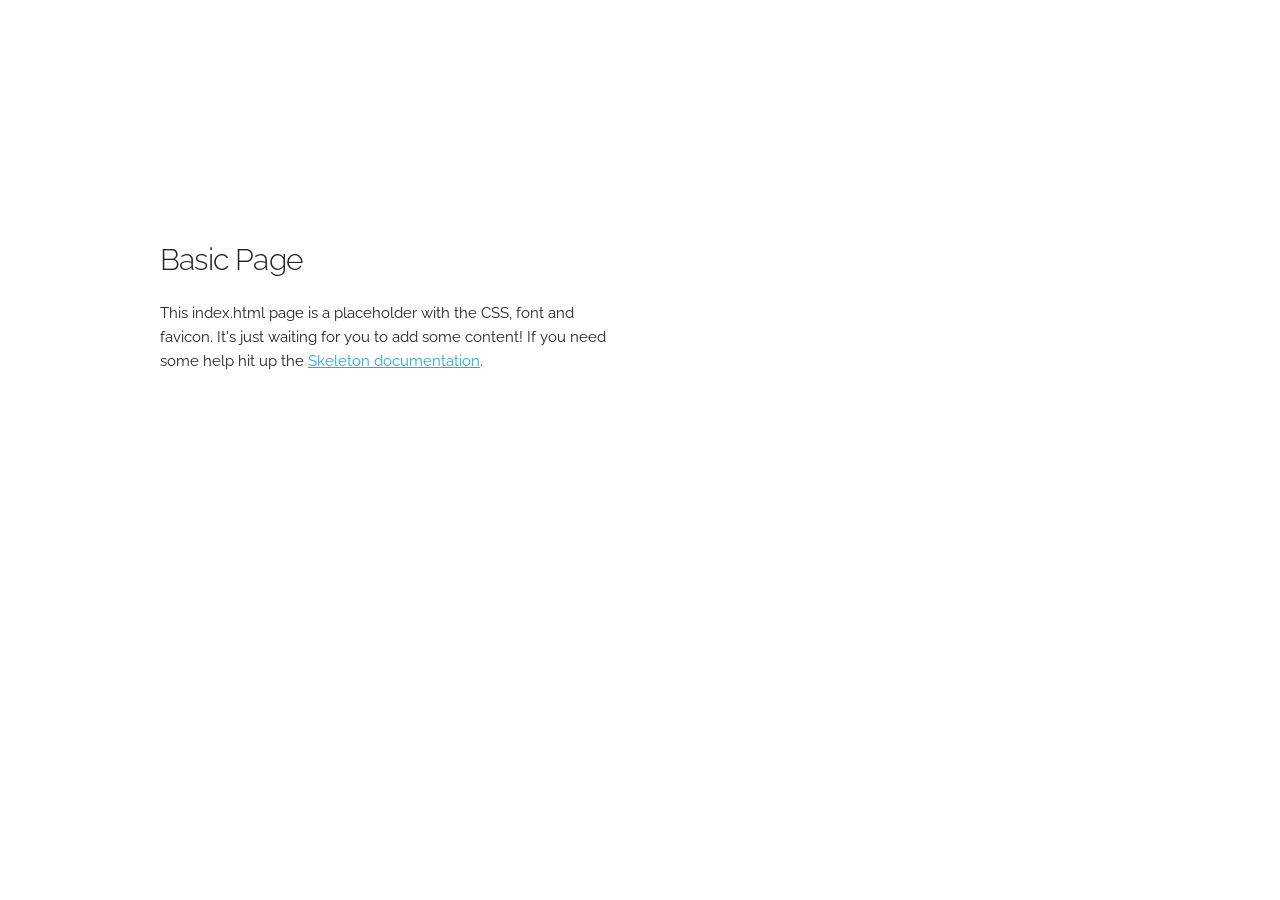
<file: Chester's final work Dec 6 99%/Skeleton-2.0.4/index.html>
<!DOCTYPE html>
<html lang="en">
<head>

  <!-- Basic Page Needs
  –––––––––––––––––––––––––––––––––––––––––––––––––– -->
  <meta charset="utf-8">
  <title>Your page title here :)</title>
  <meta name="description" content="">
  <meta name="author" content="">

  <!-- Mobile Specific Metas
  –––––––––––––––––––––––––––––––––––––––––––––––––– -->
  <meta name="viewport" content="width=device-width, initial-scale=1">

  <!-- FONT
  –––––––––––––––––––––––––––––––––––––––––––––––––– -->
  <link href="//fonts.googleapis.com/css?family=Raleway:400,300,600" rel="stylesheet" type="text/css">

  <!-- CSS
  –––––––––––––––––––––––––––––––––––––––––––––––––– -->
  <link rel="stylesheet" href="css/normalize.css">
  <link rel="stylesheet" href="css/skeleton.css">

  <!-- Favicon
  –––––––––––––––––––––––––––––––––––––––––––––––––– -->
  <link rel="icon" type="image/png" href="images/favicon.png">

</head>
<body>

  <!-- Primary Page Layout
  –––––––––––––––––––––––––––––––––––––––––––––––––– -->
  <div class="container">
    <div class="row">
      <div class="one-half column" style="margin-top: 25%">
        <h4>Basic Page</h4>
        <p>This index.html page is a placeholder with the CSS, font and favicon. It's just waiting for you to add some content! If you need some help hit up the <a href="http://www.getskeleton.com">Skeleton documentation</a>.</p>
      </div>
    </div>
  </div>

<!-- End Document
  –––––––––––––––––––––––––––––––––––––––––––––––––– -->
</body>
</html>
</file>
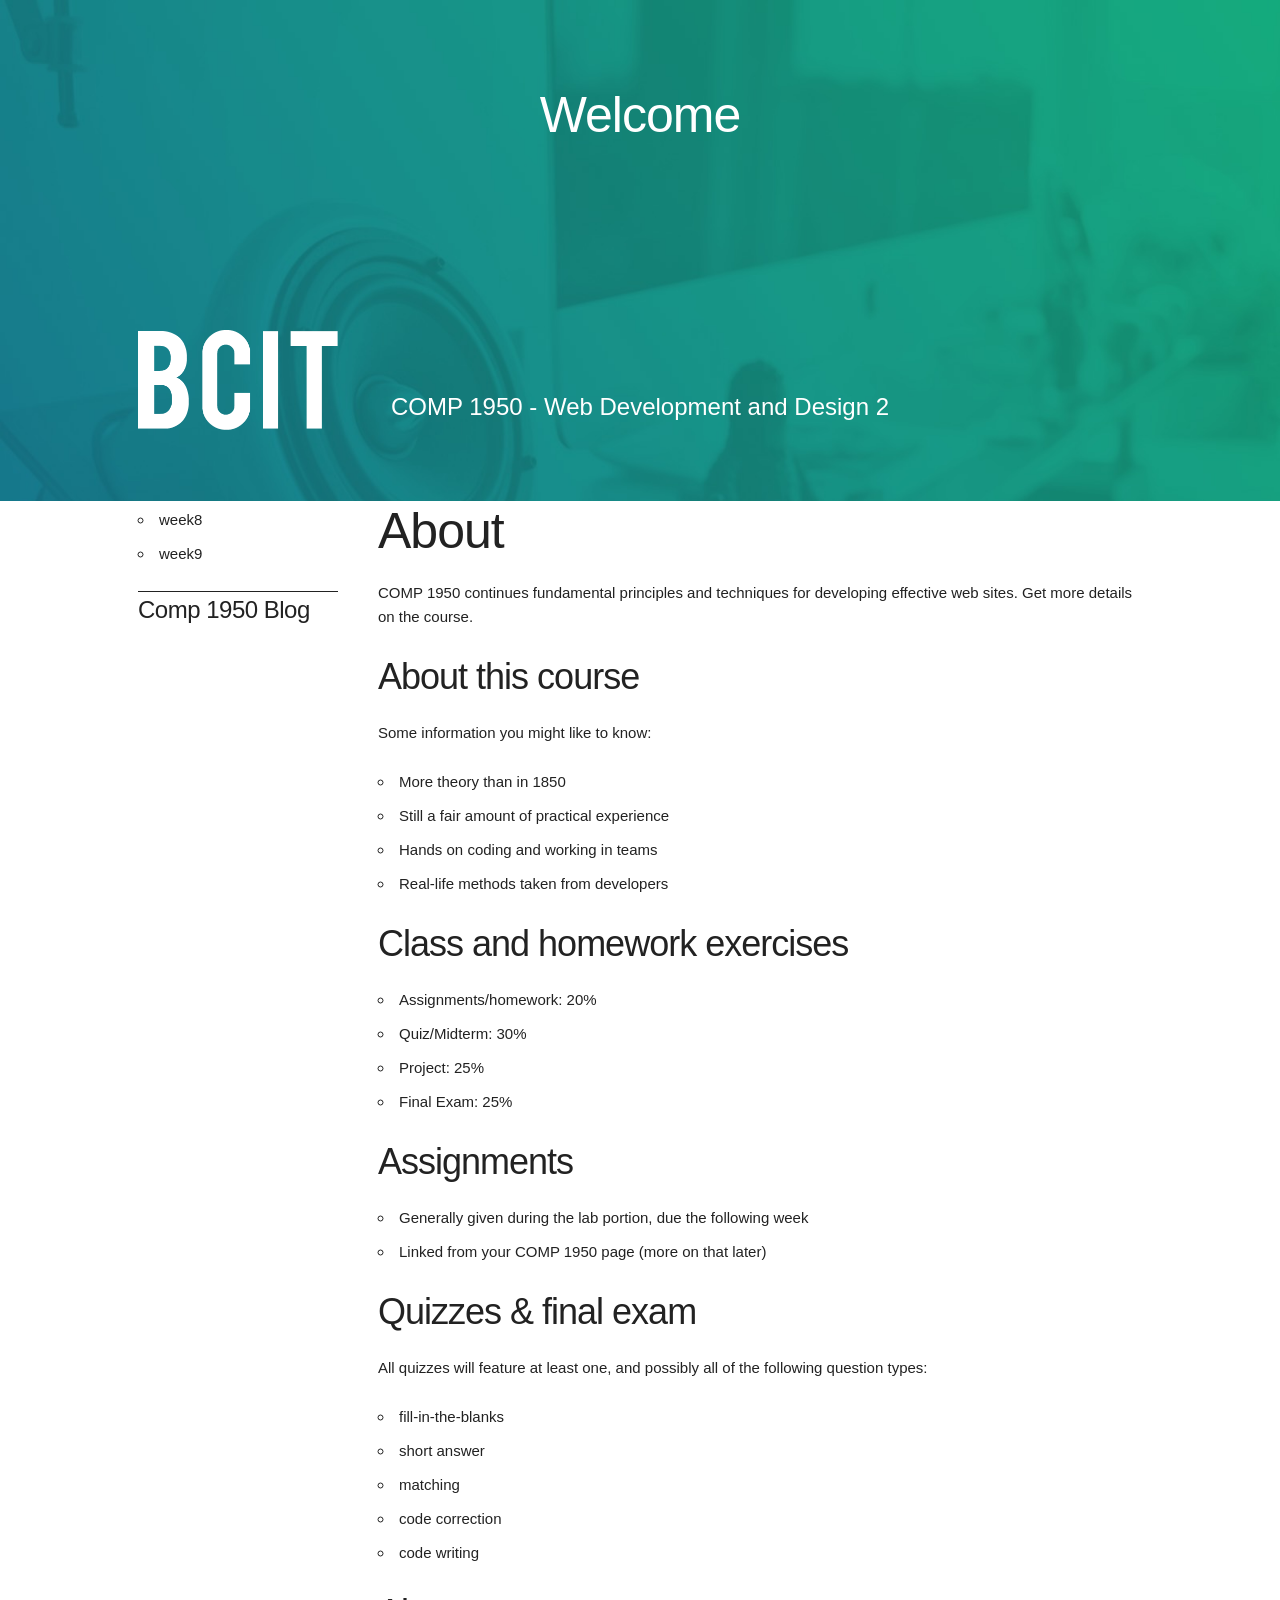
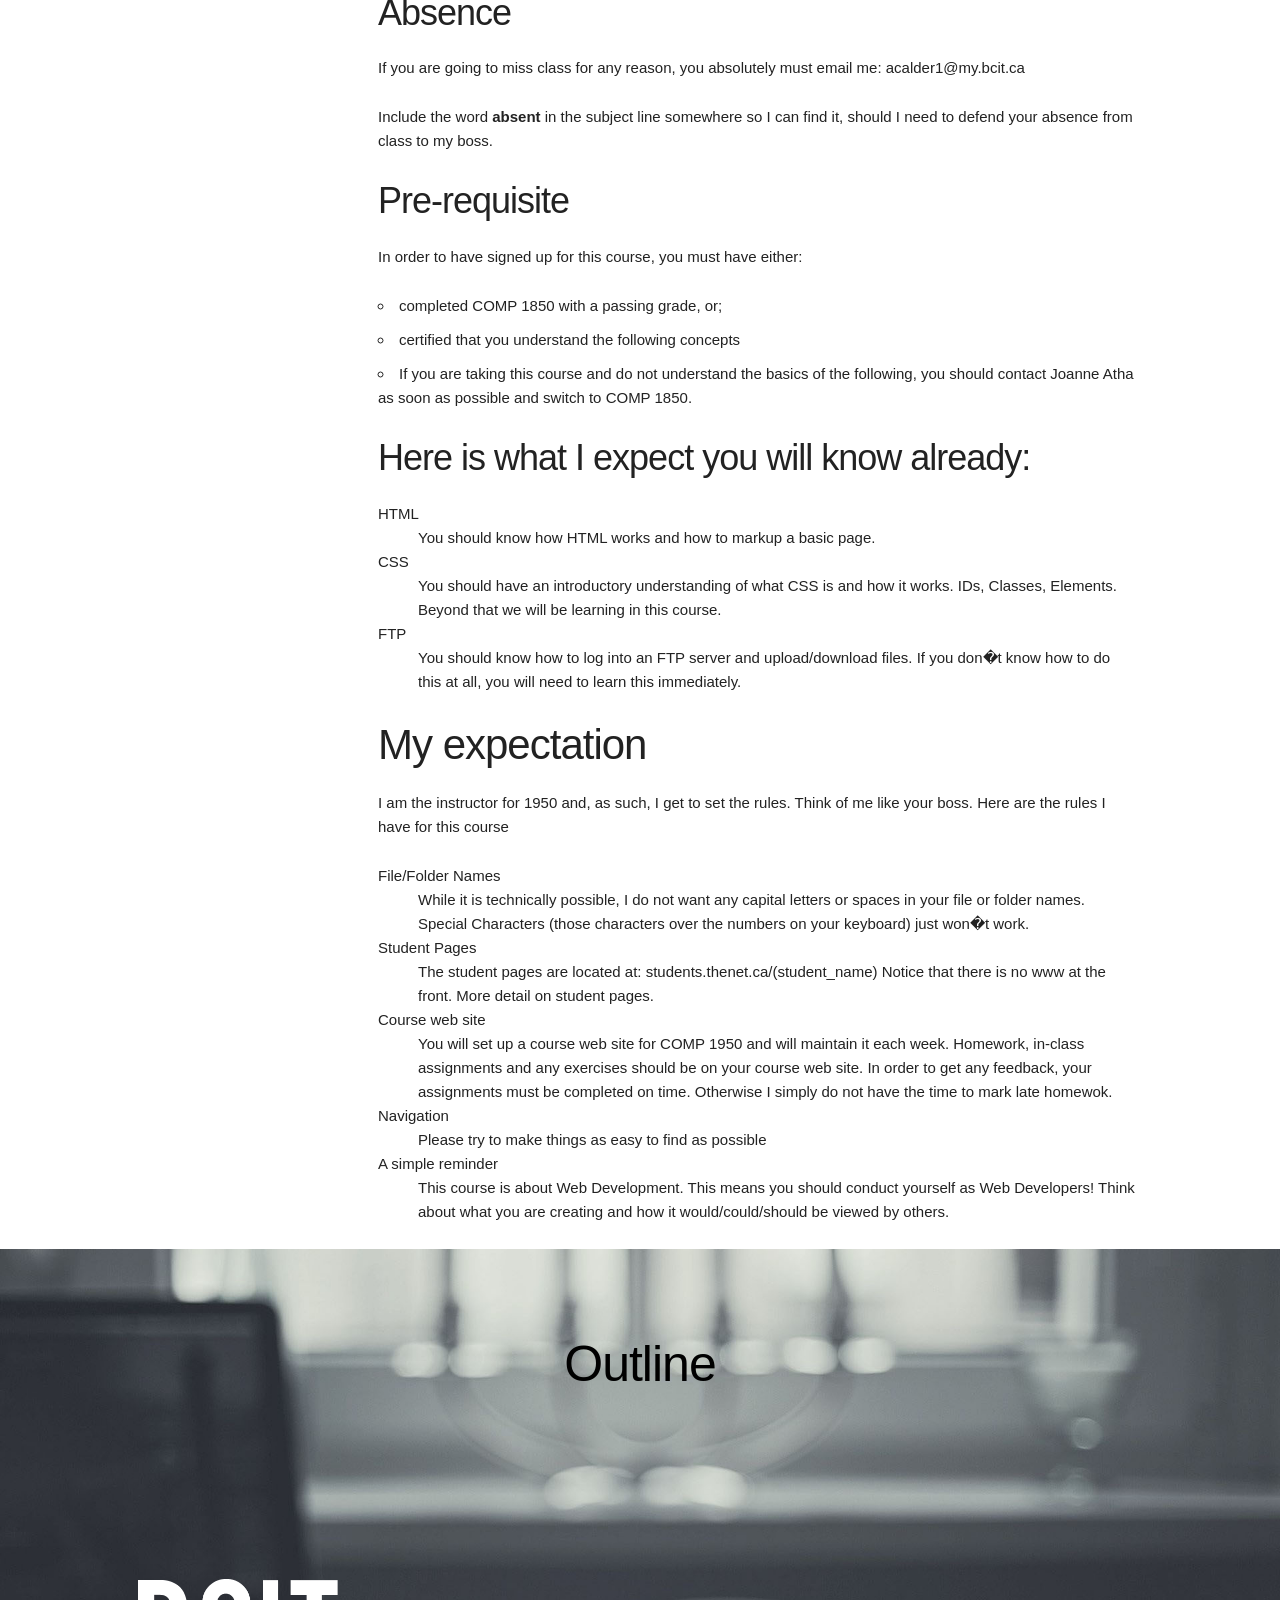
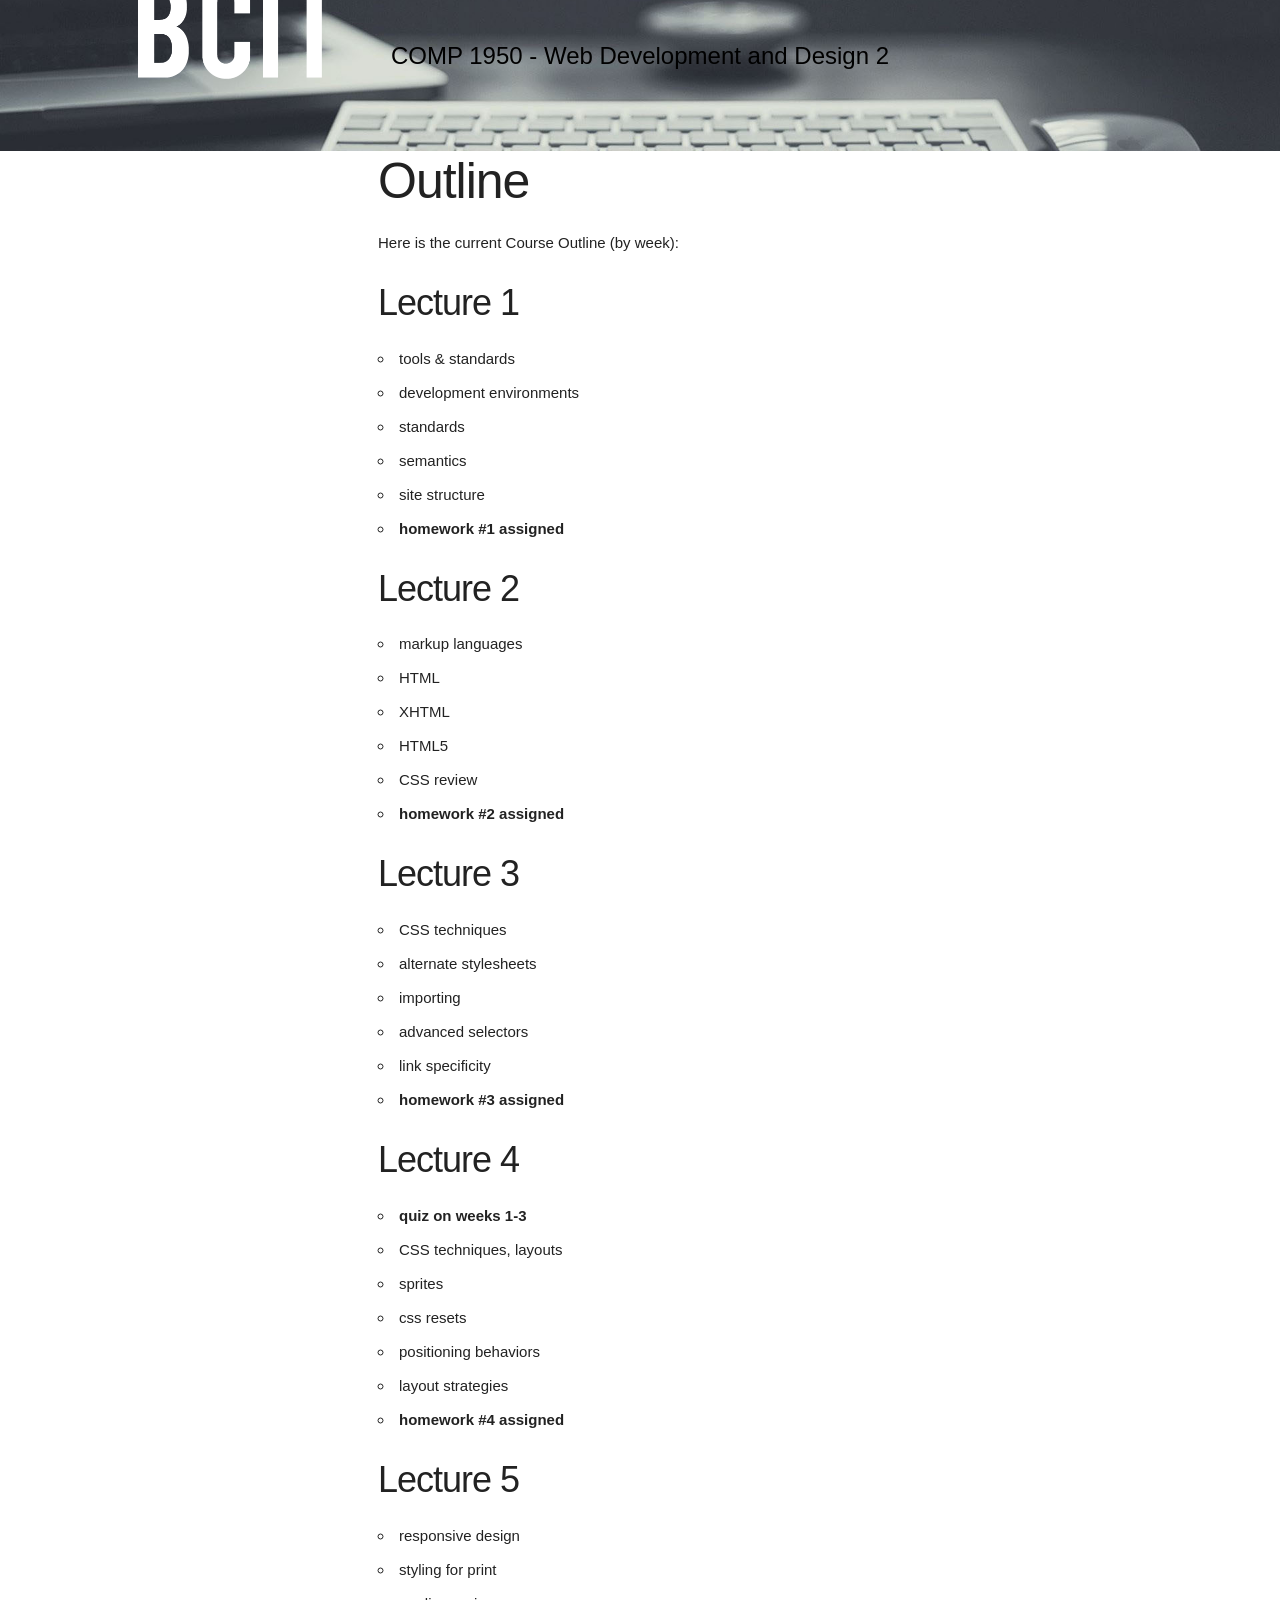
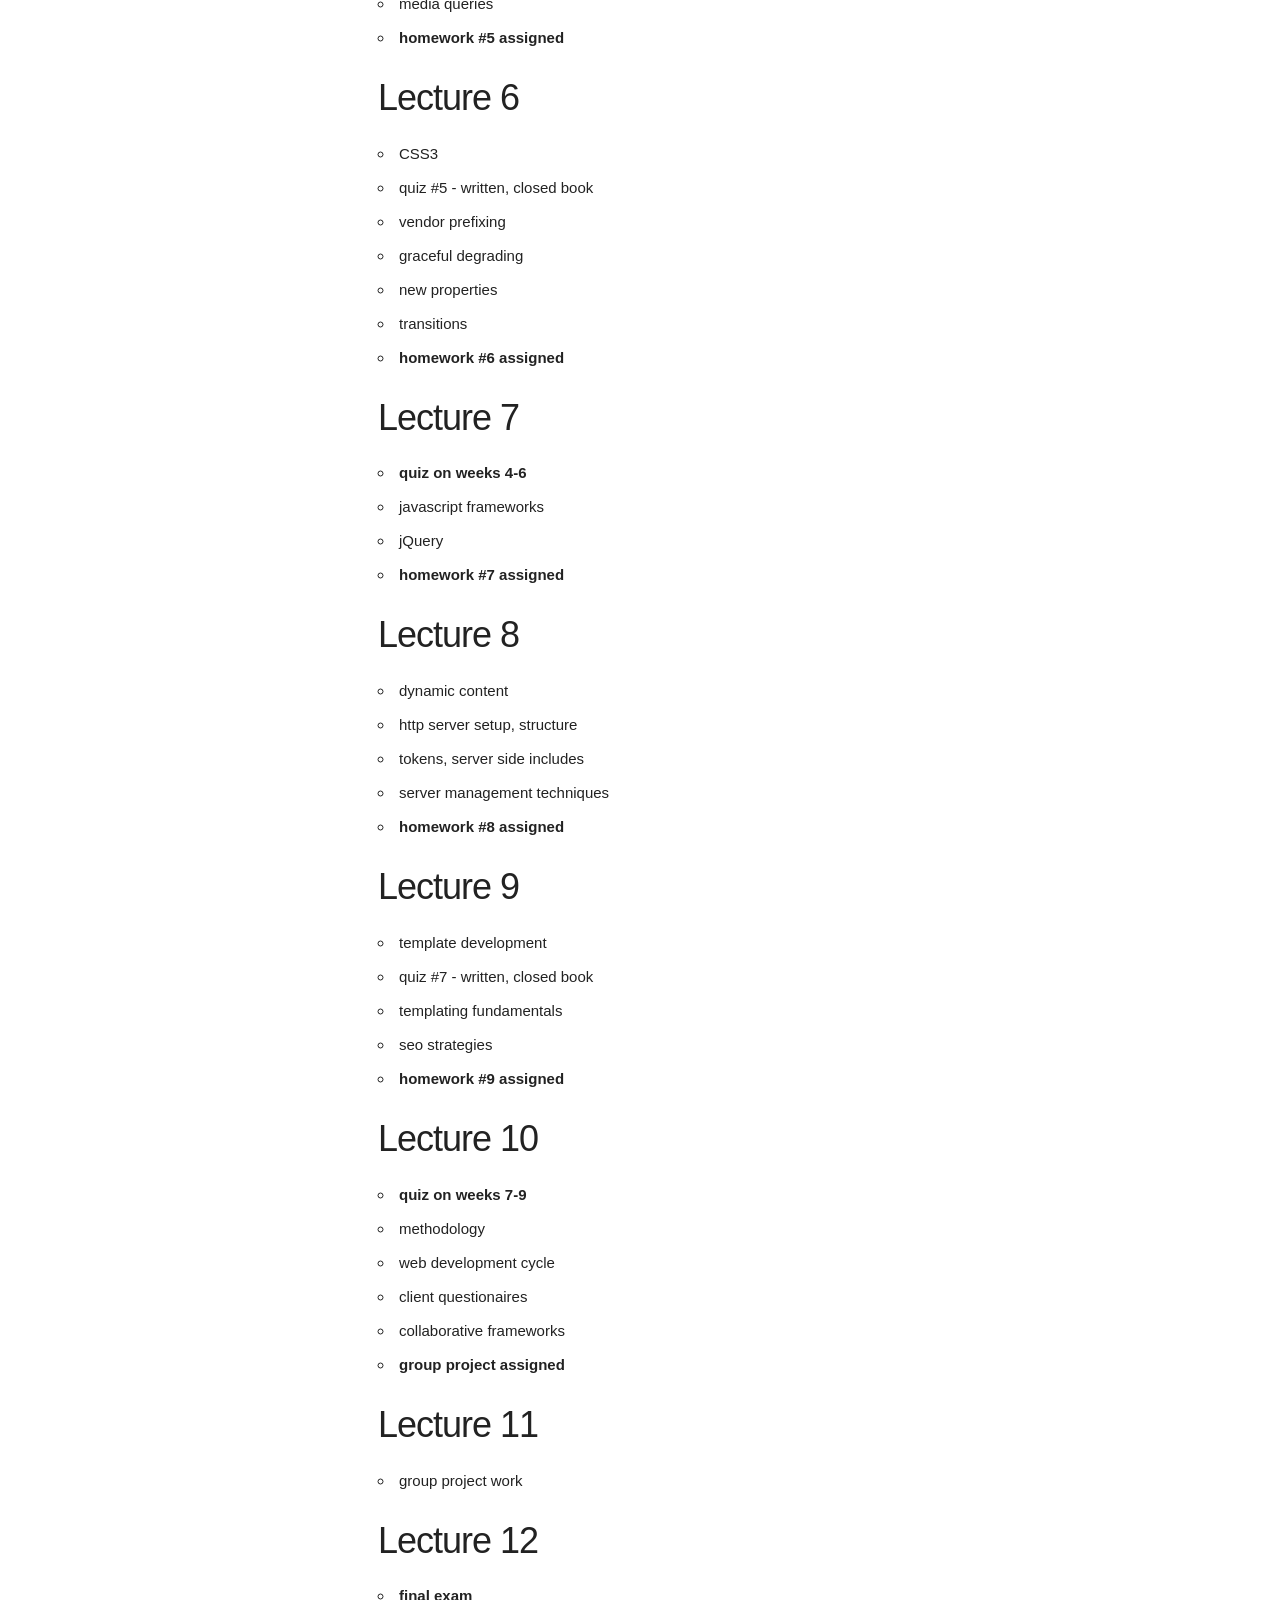
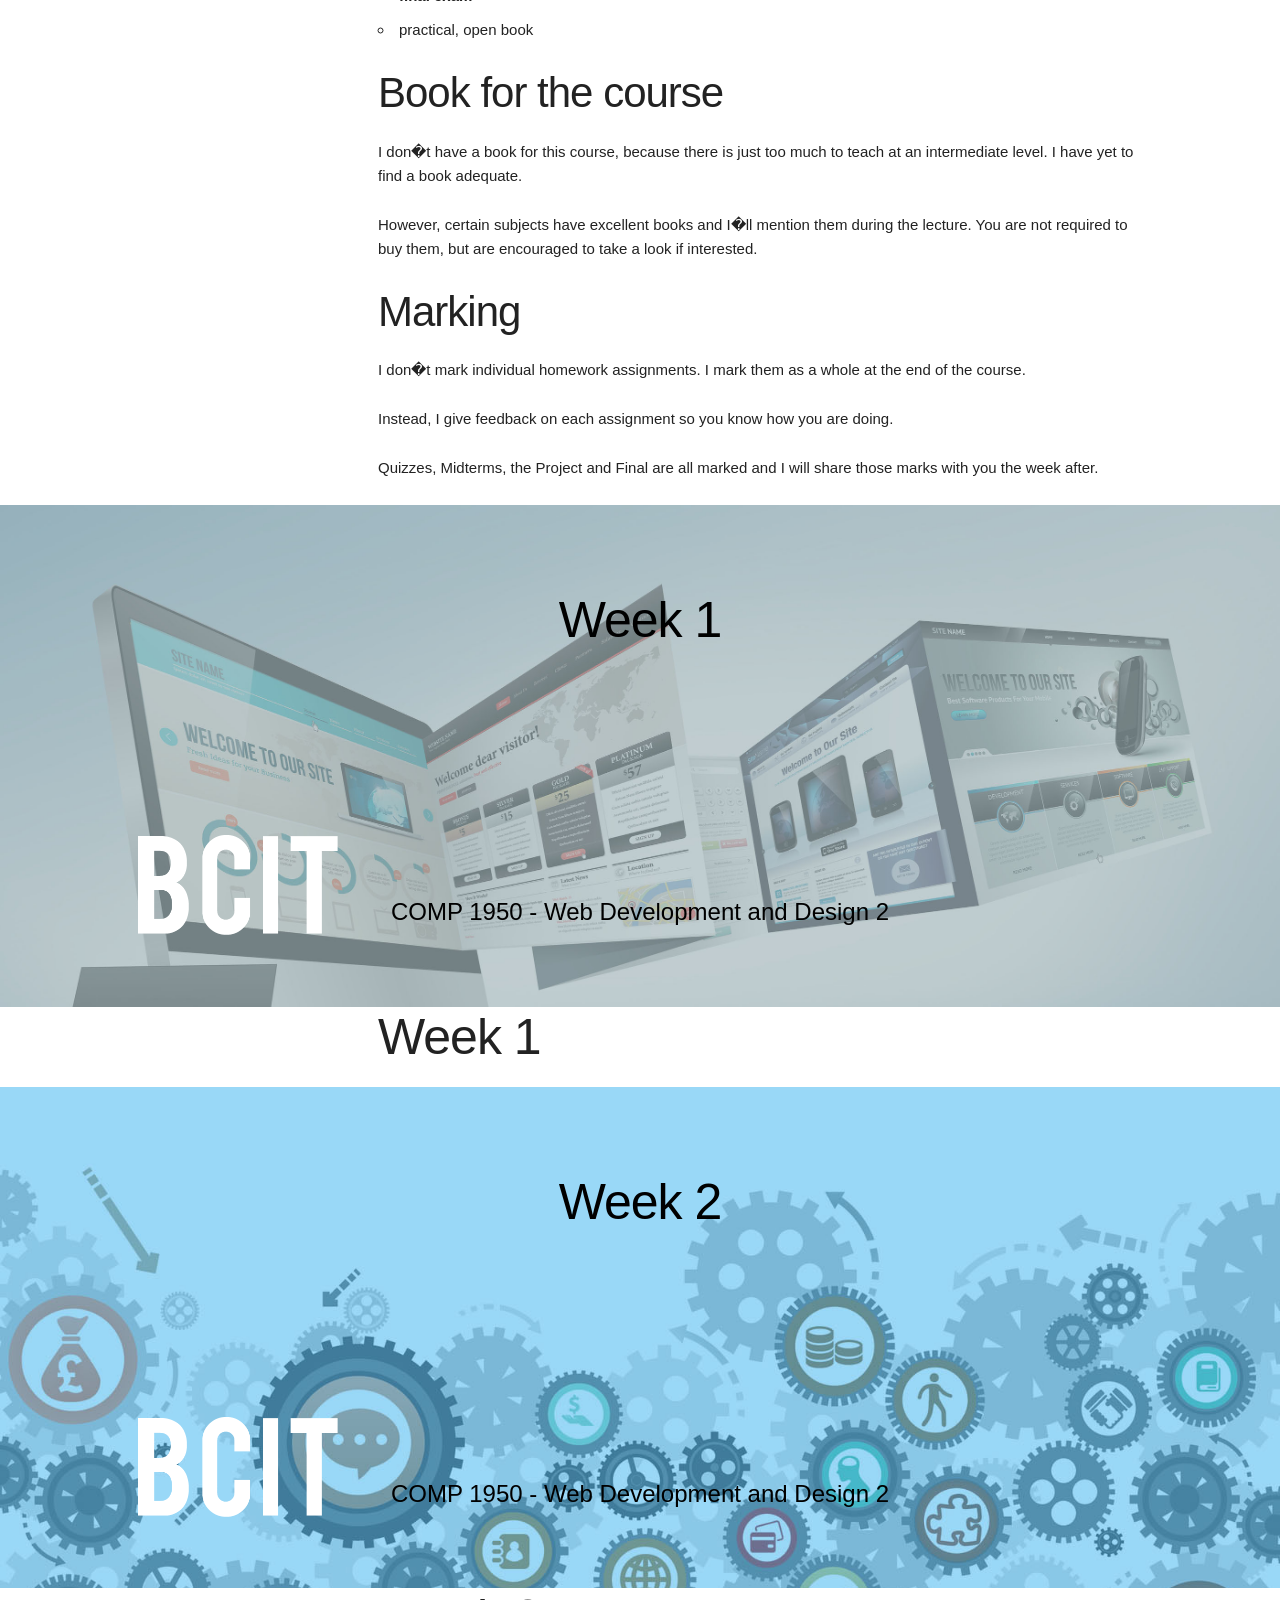
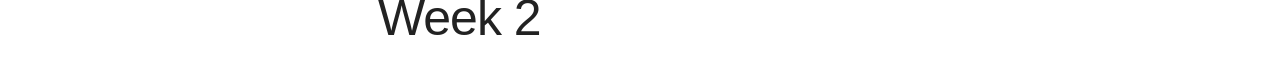
<file: Chester's final work Dec 6 99%/download/Protopage-FourxFour-patch-2/index.html>
<!DOCTYPE html>

<html>
<head>
    <title>ProtoPage</title>
    <link rel="stylesheet" href="css/normalize.css" title="layout_styles"/>
    <link rel="stylesheet" href="css/skeleton.css" title="layout_styles"/>
    <link rel="stylesheet" href="css/protostyles.css" title="layout_styles"/>
	<meta charset="UTF-8">

    
</head>
    
    
<body>
	
	
<!--navigation-->
   <div class="container">
	<div class="row">
	    <div class="three columns">
		<div id="side_nav">
		    <div class="top_nav">
		<h5>The Basics</h5>
		<ul>
		    <li>about</li>
		    <li>outline</li>
		    <li>resources</li>
		</ul>
		</div>
		    <div class="mid_nav">
			<h5>Lectures</h5>
				<ul>
					<li>week1: Standards,Tools</li>
					<li>week2</li>
					<li>week3</li>
					<li>week4</li>
					<li>week5</li>
					<li>week6</li>
					<li>week7</li>
					<li>week8</li>
					<li>week9</li>
				</ul>
		</div>
		<div id="blog_nav">
			<h5>Comp 1950 Blog</h5>
		</div>
			
		</div>
	    </div>
	</div>
    </div>
<script>jQuery('#mydiv').css("overflow-y", "scroll");</script>


<!--headers-->
   <div class="section values1">
    <div class="container">
      <div class="row">        
        <div class="nine column value">
	    <h1 class="value-heading">Welcome</h1>
	    <img id="logo" alt="logo" src="images/bcit-logo.png">
	    <p class="value-description">COMP 1950 - Web Development and Design 2</p>
        </div>
      </div>
    </div>
  </div>
  
  
 
<!--content-->   
	<div class="container">
	<div class="row">
	    <div class="nine columns">
		<div id="main_content">
		    <section>
		    <div class="page">
		    <h1 class="page-title">About</h1>
		    <p>COMP 1950 continues fundamental principles and techniques for developing effective web sites. Get more details on the course.</p>
		  
		  
		  <h3>About this course</h3>
		  
		  <p>Some information you might like to know:</p>
		  
		  <ul>
		    <li>More theory than in 1850</li>
		    <li>Still a fair amount of practical experience</li>
		    <li>Hands on coding and working in teams</li>
		    <li>Real-life methods taken from developers</li>
		  </ul>
		  
		  <h3>Class and homework exercises</h3>
		  
		  <ul>
		    <li>Assignments/homework: 20%</li>
		    <li>Quiz/Midterm: 30%</li>
		    <li>Project: 25%</li>
		    <li>Final Exam: 25%</li>
		  </ul>
		  
		  <h3>Assignments</h3>
		  
		  <ul>
		    <li>Generally given during the lab portion, due the following week</li>
		    <li>Linked from your COMP 1950 page (more on that later)</li>
		  </ul>
		  
		  <h3>Quizzes &amp; final exam</h3>
		  
		  <p>All quizzes will feature at least one, and possibly all of the following question types:</p>
		  
		  <ul>
		    <li>fill-in-the-blanks</li>
		    <li>short answer</li>
		    <li>matching</li>
		    <li>code correction</li>
		    <li>code writing</li>
		  </ul>
		  
		  <h3>Absence</h3>
		  
		  <p>If you are going to miss class for any reason, you absolutely must email me: acalder1@my.bcit.ca</p>
		  
		  <p>Include the word <strong>absent</strong> in the subject line somewhere so I can find it, should I need to defend your absence from class to my boss.</p>
		  
		  <h3>Pre-requisite</h3>
		  <p>In order to have signed up for this course, you must have either:</p>
		  
		  <ul>
		    <li>completed COMP 1850 with a passing grade, or;</li>
		    <li>certified that you understand the following concepts</li>
		    <li>If you are taking this course and do not understand the basics of the following, you should contact Joanne Atha as soon as possible and switch to COMP 1850.</li>
		  </ul>
		  
		  <h3>Here is what I expect you will know already:</h3>
		  
		  <dl>
		    <dt>HTML</dt>
		    <dd>You should know how HTML works and how to markup a basic page.</dd>
		    <dt>CSS</dt>
		    <dd>You should have an introductory understanding of what CSS is and how it works. IDs, Classes, Elements. Beyond that we will be learning in this course.</dd>
		    <dt>FTP</dt>
		    <dd>You should know how to log into an FTP server and upload/download files. If you don�t know how to do this at all, you will need to learn this immediately.</dd>
		  </dl>
		  
		  <h2 id="my-expectation">My expectation</h2>
		  
		  <p>I am the instructor for 1950 and, as such, I get to set the rules. Think of me like your boss. Here are the rules I have for this course</p>
		  
		  <dl>
		    <dt>File/Folder Names</dt>
		    <dd>While it is technically possible, I do not want any capital letters or spaces in your file or folder names. Special Characters (those characters over the numbers on your keyboard) just won�t work.</dd>
		    <dt>Student Pages</dt>
		    <dd>The student pages are located at: students.thenet.ca/(student_name) Notice that there is no www at the front. More detail on student pages.</dd>
		    <dt>Course web site</dt>
		    <dd>You will set up a course web site for COMP 1950 and will maintain it each week. Homework, in-class assignments and any exercises should be on your course web site. In order to get any feedback, your assignments must be completed on time. Otherwise I simply do not have the time to mark late homewok.</dd>
		    <dt>Navigation</dt>
		    <dd>Please try to make things as easy to find as possible</dd>
		    <dt>A simple reminder</dt>
		    <dd>This course is about Web Development. This means you should conduct yourself as Web Developers! Think about what you are creating and how it would/could/should be viewed by others.</dd>
		  </dl>
		  
		  
		  
		</div>
		    
		</div>
	    </div>
	</div>
	</div>  

<!--headers-->
   <div class="section values2">
    
    <div class="container">
      <div class="row">        
        <div class="nine column value">
	    <h1 class="value-heading2">Outline</h1>
	    <img id="logo" alt="logo" src="images/bcit-logo.png">
	    <p class="value-description2">COMP 1950 - Web Development and Design 2</p>
        </div>
      </div>
    </div>
  </div>
	
<!--content--> 	
<div class="container">
	<div class="row">
	    <div class="nine columns">
		<div id="main_content">
		    <div class="page">
			<h1 class="page-title">Outline</h1>
			<p>Here is the current Course Outline (by week):</p>
		      
		      <h3>Lecture 1</h3>
		      
		      <ul>
			<li>tools &amp; standards</li>
			<li>development environments</li>
			<li>standards</li>
			<li>semantics</li>
			<li>site structure</li>
			<li><strong>homework #1 assigned</strong></li>
		      </ul>
		      
		      <h3>Lecture 2</h3>
		      
		      <ul>
			<li>markup languages</li>
			<li>HTML</li>
			<li>XHTML</li>
			<li>HTML5</li>
			<li>CSS review</li>
			<li><strong>homework #2 assigned</strong></li>
		      </ul>
		      
		      <h3 id="lecture-3">Lecture 3</h3>
		      
		      <ul>
			<li>CSS techniques</li>
			<li>alternate stylesheets</li>
			<li>importing</li>
			<li>advanced selectors</li>
			<li>link specificity</li>
			<li><strong>homework #3 assigned</strong></li>
		      </ul>
		      
		      <h3>Lecture 4</h3>
		      
		      <ul>
			<li><strong>quiz on weeks 1-3</strong></li>
			<li>CSS techniques, layouts</li>
			<li>sprites</li>
			<li>css resets</li>
			<li>positioning behaviors</li>
			<li>layout strategies</li>
			<li><strong>homework #4 assigned</strong></li>
		      </ul>
		      
		      <h3>Lecture 5</h3>
		      
		      <ul>
			<li>responsive design</li>
			<li>styling for print</li>
			<li>media queries</li>
			<li><strong>homework #5 assigned</strong></li>
		      </ul>
		      
		      <h3>Lecture 6</h3>
		      
		      <ul>
			<li>CSS3</li>
			<li>quiz #5 - written, closed book</li>
			<li>vendor prefixing</li>
			<li>graceful degrading</li>
			<li>new properties</li>
			<li>transitions</li>
			<li><strong>homework #6 assigned</strong></li>
		      </ul>
		      
		      <h3>Lecture 7</h3>
		      
		      <ul>
			<li><strong>quiz on weeks 4-6</strong></li>
			<li>javascript frameworks</li>
			<li>jQuery</li>
			<li><strong>homework #7 assigned</strong></li>
		      </ul>
		      
		      <h3>Lecture 8</h3>
		      
		      <ul>
			<li>dynamic content</li>
			<li>http server setup, structure</li>
			<li>tokens, server side includes</li>
			<li>server management techniques</li>
			<li><strong>homework #8 assigned</strong></li>
		      </ul>
		      
		      <h3>Lecture 9</h3>
		      
		      <ul>
			<li>template development</li>
			<li>quiz #7 - written, closed book</li>
			<li>templating fundamentals</li>
			<li>seo strategies</li>
			<li><strong>homework #9 assigned</strong></li>
		      </ul>
		      
		      <h3>Lecture 10</h3>
		      
		      <ul>
			<li><strong>quiz on weeks 7-9</strong></li>
			<li>methodology</li>
			<li>web development cycle</li>
			<li>client questionaires</li>
			<li>collaborative frameworks</li>
			<li><strong>group project assigned</strong></li>
		      </ul>
		      
		      <h3>Lecture 11</h3>
		      
		      <ul>
			<li>group project work</li>
		      </ul>
		      
		      <h3>Lecture 12</h3>
		      
		      <ul>
			<li><strong>final exam</strong></li>
			<li>practical, open book</li>
		      </ul>
		      
		      <h2>Book for the course</h2>
		      
		      <p>I don�t have a book for this course, because there is just too much to teach at an intermediate level.  I have yet to find a book adequate.</p>
		      
		      <p>However, certain subjects have excellent books and I�ll mention them during the lecture.  You are not required to buy them, but are encouraged to take a look if interested.</p>
		      
		      <h2>Marking</h2>
		      
		      <p>I don�t mark individual homework assignments.  I mark them as a whole at the end of the course.  </p>
		      
		      <p>Instead, I give feedback on each assignment so you know how you are doing.  </p>
		      
		      <p>Quizzes, Midterms, the Project and Final are all marked and I will share those marks with you the week after.</p>
		      
		      </div>
		</div>
	    </div>
	</div>
</div>
	
<!--headers-->
   <div class="section values3">
    
    <div class="container">
      <div class="row">        
        <div class="nine column value">
          <h1 class="value-heading2">Week 1</h1>
	  <img id="logo" alt="logo" src="images/bcit-logo.png">
		  <p class="value-description2">COMP 1950 - Web Development and Design 2</p>
        </div>
      </div>
    </div>
  </div>
	
	
<!--content--> 	
<div class="container">
	<div class="row">
	    <div class="nine columns">
		<div id="main_content">
		    <div class="page">
			<h1 class="page-title">Week 1</h1>
			
			
		      
		    </div>
		</div>
	    </div>
	</div>
</div>

<!--headers-->
    
   <div class="section values4">
    <div class="container">
      <div class="row">
        <div class="nine column value">
          <h1 class="value-heading2">Week 2</h1>
	  <img id="logo" alt="logo" src="images/bcit-logo.png">
	    <p class="value-description2">COMP 1950 - Web Development and Design 2</p>
        </div>
      </div>
    </div>
  </div>

<!--content--> 	
<div class="container">
	<div class="row">
	    <div class="nine columns">
		<div id="main_content">
		    <div class="page">
			<h1 class="page-title">Week 2</h1>
			
			
		      
		    </div>
		</div>
	    </div>
	</div>
</div>

</body>
</html>
</file>
<file: Chester's final work Dec 6 99%/Skeleton-2.0.4/css/skeleton.css>
/*
* Skeleton V2.0.4
* Copyright 2014, Dave Gamache
* www.getskeleton.com
* Free to use under the MIT license.
* http://www.opensource.org/licenses/mit-license.php
* 12/29/2014
*/


/* Table of contents
––––––––––––––––––––––––––––––––––––––––––––––––––
- Grid
- Base Styles
- Typography
- Links
- Buttons
- Forms
- Lists
- Code
- Tables
- Spacing
- Utilities
- Clearing
- Media Queries
*/


/* Grid
–––––––––––––––––––––––––––––––––––––––––––––––––– */
.container {
  position: relative;
  width: 100%;
  max-width: 960px;
  margin: 0 auto;
  padding: 0 20px;
  box-sizing: border-box; }
.column,
.columns {
  width: 100%;
  float: left;
  box-sizing: border-box; }

/* For devices larger than 400px */
@media (min-width: 400px) {
  .container {
    width: 85%;
    padding: 0; }
}

/* For devices larger than 550px */
@media (min-width: 550px) {
  .container {
    width: 80%; }
  .column,
  .columns {
    margin-left: 4%; }
  .column:first-child,
  .columns:first-child {
    margin-left: 0; }

  .one.column,
  .one.columns                    { width: 4.66666666667%; }
  .two.columns                    { width: 13.3333333333%; }
  .three.columns                  { width: 22%;            }
  .four.columns                   { width: 30.6666666667%; }
  .five.columns                   { width: 39.3333333333%; }
  .six.columns                    { width: 48%;            }
  .seven.columns                  { width: 56.6666666667%; }
  .eight.columns                  { width: 65.3333333333%; }
  .nine.columns                   { width: 74.0%;          }
  .ten.columns                    { width: 82.6666666667%; }
  .eleven.columns                 { width: 91.3333333333%; }
  .twelve.columns                 { width: 100%; margin-left: 0; }

  .one-third.column               { width: 30.6666666667%; }
  .two-thirds.column              { width: 65.3333333333%; }

  .one-half.column                { width: 48%; }

  /* Offsets */
  .offset-by-one.column,
  .offset-by-one.columns          { margin-left: 8.66666666667%; }
  .offset-by-two.column,
  .offset-by-two.columns          { margin-left: 17.3333333333%; }
  .offset-by-three.column,
  .offset-by-three.columns        { margin-left: 26%;            }
  .offset-by-four.column,
  .offset-by-four.columns         { margin-left: 34.6666666667%; }
  .offset-by-five.column,
  .offset-by-five.columns         { margin-left: 43.3333333333%; }
  .offset-by-six.column,
  .offset-by-six.columns          { margin-left: 52%;            }
  .offset-by-seven.column,
  .offset-by-seven.columns        { margin-left: 60.6666666667%; }
  .offset-by-eight.column,
  .offset-by-eight.columns        { margin-left: 69.3333333333%; }
  .offset-by-nine.column,
  .offset-by-nine.columns         { margin-left: 78.0%;          }
  .offset-by-ten.column,
  .offset-by-ten.columns          { margin-left: 86.6666666667%; }
  .offset-by-eleven.column,
  .offset-by-eleven.columns       { margin-left: 95.3333333333%; }

  .offset-by-one-third.column,
  .offset-by-one-third.columns    { margin-left: 34.6666666667%; }
  .offset-by-two-thirds.column,
  .offset-by-two-thirds.columns   { margin-left: 69.3333333333%; }

  .offset-by-one-half.column,
  .offset-by-one-half.columns     { margin-left: 52%; }

}


/* Base Styles
–––––––––––––––––––––––––––––––––––––––––––––––––– */
/* NOTE
html is set to 62.5% so that all the REM measurements throughout Skeleton
are based on 10px sizing. So basically 1.5rem = 15px :) */
html {
  font-size: 62.5%; }
body {
  font-size: 1.5em; /* currently ems cause chrome bug misinterpreting rems on body element */
  line-height: 1.6;
  font-weight: 400;
  font-family: "Raleway", "HelveticaNeue", "Helvetica Neue", Helvetica, Arial, sans-serif;
  color: #222; }


/* Typography
–––––––––––––––––––––––––––––––––––––––––––––––––– */
h1, h2, h3, h4, h5, h6 {
  margin-top: 0;
  margin-bottom: 2rem;
  font-weight: 300; }
h1 { font-size: 4.0rem; line-height: 1.2;  letter-spacing: -.1rem;}
h2 { font-size: 3.6rem; line-height: 1.25; letter-spacing: -.1rem; }
h3 { font-size: 3.0rem; line-height: 1.3;  letter-spacing: -.1rem; }
h4 { font-size: 2.4rem; line-height: 1.35; letter-spacing: -.08rem; }
h5 { font-size: 1.8rem; line-height: 1.5;  letter-spacing: -.05rem; }
h6 { font-size: 1.5rem; line-height: 1.6;  letter-spacing: 0; }

/* Larger than phablet */
@media (min-width: 550px) {
  h1 { font-size: 5.0rem; }
  h2 { font-size: 4.2rem; }
  h3 { font-size: 3.6rem; }
  h4 { font-size: 3.0rem; }
  h5 { font-size: 2.4rem; }
  h6 { font-size: 1.5rem; }
}

p {
  margin-top: 0; }


/* Links
–––––––––––––––––––––––––––––––––––––––––––––––––– */
a {
  color: #1EAEDB; }
a:hover {
  color: #0FA0CE; }


/* Buttons
–––––––––––––––––––––––––––––––––––––––––––––––––– */
.button,
button,
input[type="submit"],
input[type="reset"],
input[type="button"] {
  display: inline-block;
  height: 38px;
  padding: 0 30px;
  color: #555;
  text-align: center;
  font-size: 11px;
  font-weight: 600;
  line-height: 38px;
  letter-spacing: .1rem;
  text-transform: uppercase;
  text-decoration: none;
  white-space: nowrap;
  background-color: transparent;
  border-radius: 4px;
  border: 1px solid #bbb;
  cursor: pointer;
  box-sizing: border-box; }
.button:hover,
button:hover,
input[type="submit"]:hover,
input[type="reset"]:hover,
input[type="button"]:hover,
.button:focus,
button:focus,
input[type="submit"]:focus,
input[type="reset"]:focus,
input[type="button"]:focus {
  color: #333;
  border-color: #888;
  outline: 0; }
.button.button-primary,
button.button-primary,
input[type="submit"].button-primary,
input[type="reset"].button-primary,
input[type="button"].button-primary {
  color: #FFF;
  background-color: #33C3F0;
  border-color: #33C3F0; }
.button.button-primary:hover,
button.button-primary:hover,
input[type="submit"].button-primary:hover,
input[type="reset"].button-primary:hover,
input[type="button"].button-primary:hover,
.button.button-primary:focus,
button.button-primary:focus,
input[type="submit"].button-primary:focus,
input[type="reset"].button-primary:focus,
input[type="button"].button-primary:focus {
  color: #FFF;
  background-color: #1EAEDB;
  border-color: #1EAEDB; }


/* Forms
–––––––––––––––––––––––––––––––––––––––––––––––––– */
input[type="email"],
input[type="number"],
input[type="search"],
input[type="text"],
input[type="tel"],
input[type="url"],
input[type="password"],
textarea,
select {
  height: 38px;
  padding: 6px 10px; /* The 6px vertically centers text on FF, ignored by Webkit */
  background-color: #fff;
  border: 1px solid #D1D1D1;
  border-radius: 4px;
  box-shadow: none;
  box-sizing: border-box; }
/* Removes awkward default styles on some inputs for iOS */
input[type="email"],
input[type="number"],
input[type="search"],
input[type="text"],
input[type="tel"],
input[type="url"],
input[type="password"],
textarea {
  -webkit-appearance: none;
     -moz-appearance: none;
          appearance: none; }
textarea {
  min-height: 65px;
  padding-top: 6px;
  padding-bottom: 6px; }
input[type="email"]:focus,
input[type="number"]:focus,
input[type="search"]:focus,
input[type="text"]:focus,
input[type="tel"]:focus,
input[type="url"]:focus,
input[type="password"]:focus,
textarea:focus,
select:focus {
  border: 1px solid #33C3F0;
  outline: 0; }
label,
legend {
  display: block;
  margin-bottom: .5rem;
  font-weight: 600; }
fieldset {
  padding: 0;
  border-width: 0; }
input[type="checkbox"],
input[type="radio"] {
  display: inline; }
label > .label-body {
  display: inline-block;
  margin-left: .5rem;
  font-weight: normal; }


/* Lists
–––––––––––––––––––––––––––––––––––––––––––––––––– */
ul {
  list-style: circle inside; }
ol {
  list-style: decimal inside; }
ol, ul {
  padding-left: 0;
  margin-top: 0; }
ul ul,
ul ol,
ol ol,
ol ul {
  margin: 1.5rem 0 1.5rem 3rem;
  font-size: 90%; }
li {
  margin-bottom: 1rem; }


/* Code
–––––––––––––––––––––––––––––––––––––––––––––––––– */
code {
  padding: .2rem .5rem;
  margin: 0 .2rem;
  font-size: 90%;
  white-space: nowrap;
  background: #F1F1F1;
  border: 1px solid #E1E1E1;
  border-radius: 4px; }
pre > code {
  display: block;
  padding: 1rem 1.5rem;
  white-space: pre; }


/* Tables
–––––––––––––––––––––––––––––––––––––––––––––––––– */
th,
td {
  padding: 12px 15px;
  text-align: left;
  border-bottom: 1px solid #E1E1E1; }
th:first-child,
td:first-child {
  padding-left: 0; }
th:last-child,
td:last-child {
  padding-right: 0; }


/* Spacing
–––––––––––––––––––––––––––––––––––––––––––––––––– */
button,
.button {
  margin-bottom: 1rem; }
input,
textarea,
select,
fieldset {
  margin-bottom: 1.5rem; }
pre,
blockquote,
dl,
figure,
table,
p,
ul,
ol,
form {
  margin-bottom: 2.5rem; }


/* Utilities
–––––––––––––––––––––––––––––––––––––––––––––––––– */
.u-full-width {
  width: 100%;
  box-sizing: border-box; }
.u-max-full-width {
  max-width: 100%;
  box-sizing: border-box; }
.u-pull-right {
  float: right; }
.u-pull-left {
  float: left; }


/* Misc
–––––––––––––––––––––––––––––––––––––––––––––––––– */
hr {
  margin-top: 3rem;
  margin-bottom: 3.5rem;
  border-width: 0;
  border-top: 1px solid #E1E1E1; }


/* Clearing
–––––––––––––––––––––––––––––––––––––––––––––––––– */

/* Self Clearing Goodness */
.container:after,
.row:after,
.u-cf {
  content: "";
  display: table;
  clear: both; }


/* Media Queries
–––––––––––––––––––––––––––––––––––––––––––––––––– */
/*
Note: The best way to structure the use of media queries is to create the queries
near the relevant code. For example, if you wanted to change the styles for buttons
on small devices, paste the mobile query code up in the buttons section and style it
there.
*/


/* Larger than mobile */
@media (min-width: 400px) {}

/* Larger than phablet (also point when grid becomes active) */
@media (min-width: 550px) {}

/* Larger than tablet */
@media (min-width: 750px) {}

/* Larger than desktop */
@media (min-width: 1000px) {}

/* Larger than Desktop HD */
@media (min-width: 1200px) {}
</file>
<file: Chester's final work Dec 6 99%/download/Protopage-FourxFour-patch-2/css/skeleton.css>
/*
* Skeleton V2.0.4
* Copyright 2014, Dave Gamache
* www.getskeleton.com
* Free to use under the MIT license.
* http://www.opensource.org/licenses/mit-license.php
* 12/29/2014
*/


/* Table of contents
––––––––––––––––––––––––––––––––––––––––––––––––––
- Grid
- Base Styles
- Typography
- Links
- Buttons
- Forms
- Lists
- Code
- Tables
- Spacing
- Utilities
- Clearing
- Media Queries
*/


/* Grid
–––––––––––––––––––––––––––––––––––––––––––––––––– */
.container {
  position: relative;
  width: 100%;
  max-width: 1200px;
  margin: 0 auto;
  padding: 0 20px;
  box-sizing: border-box;}
.column,
.columns {
  width: 100%;
  float: left;
  box-sizing: border-box; }

/* For devices larger than 400px */
@media (min-width: 400px) {
  .container {
    width: 85%;
    padding: 0; }
}

/* For devices larger than 550px */
@media (min-width: 550px) {
  .container {
    width: 80%; }
  .column,
  .columns {
    margin-left: 4%; }
  .column:first-child,
  .columns:first-child {
    margin-left: 0; }

  .one.column,
  .one.columns                    { width: 4.66666666667%; }
  .two.columns                    { width: 13.3333333333%; }
  .three.columns                  { width: 22%;            }
  .four.columns                   { width: 30.6666666667%; }
  .five.columns                   { width: 39.3333333333%; }
  .six.columns                    { width: 48%;            }
  .seven.columns                  { width: 56.6666666667%; }
  .eight.columns                  { width: 65.3333333333%; }
  .nine.columns                   { width: 74.0%;          }
  .ten.columns                    { width: 82.6666666667%; }
  .eleven.columns                 { width: 91.3333333333%; }
  .twelve.columns                 { width: 100%; margin-left: 0; }

  .one-third.column               { width: 30.6666666667%; }
  .two-thirds.column              { width: 65.3333333333%; }

  .one-half.column                { width: 48%; }

  /* Offsets */
  .offset-by-one.column,
  .offset-by-one.columns          { margin-left: 8.66666666667%; }
  .offset-by-two.column,
  .offset-by-two.columns          { margin-left: 17.3333333333%; }
  .offset-by-three.column,
  .offset-by-three.columns        { margin-left: 26%;            }
  .offset-by-four.column,
  .offset-by-four.columns         { margin-left: 34.6666666667%; }
  .offset-by-five.column,
  .offset-by-five.columns         { margin-left: 43.3333333333%; }
  .offset-by-six.column,
  .offset-by-six.columns          { margin-left: 52%;            }
  .offset-by-seven.column,
  .offset-by-seven.columns        { margin-left: 60.6666666667%; }
  .offset-by-eight.column,
  .offset-by-eight.columns        { margin-left: 69.3333333333%; }
  .offset-by-nine.column,
  .offset-by-nine.columns         { margin-left: 78.0%;          }
  .offset-by-ten.column,
  .offset-by-ten.columns          { margin-left: 86.6666666667%; }
  .offset-by-eleven.column,
  .offset-by-eleven.columns       { margin-left: 95.3333333333%; }

  .offset-by-one-third.column,
  .offset-by-one-third.columns    { margin-left: 34.6666666667%; }
  .offset-by-two-thirds.column,
  .offset-by-two-thirds.columns   { margin-left: 69.3333333333%; }

  .offset-by-one-half.column,
  .offset-by-one-half.columns     { margin-left: 52%; }

}


/* Base Styles
–––––––––––––––––––––––––––––––––––––––––––––––––– */
/* NOTE
html is set to 62.5% so that all the REM measurements throughout Skeleton
are based on 10px sizing. So basically 1.5rem = 15px :) */
html {
  font-size: 62.5%; }
body {
  font-size: 1.5em; /* currently ems cause chrome bug misinterpreting rems on body element */
  line-height: 1.6;
  font-weight: 400;
  font-family: "Raleway", "HelveticaNeue", "Helvetica Neue", Helvetica, Arial, sans-serif;
  color: #222; }


/* Typography
–––––––––––––––––––––––––––––––––––––––––––––––––– */
h1, h2, h3, h4, h5, h6 {
  margin-top: 0;
  margin-bottom: 2rem;
  font-weight: 300; }
h1 { font-size: 4.0rem; line-height: 1.2;  letter-spacing: -.1rem;}
h2 { font-size: 3.6rem; line-height: 1.25; letter-spacing: -.1rem; }
h3 { font-size: 3.0rem; line-height: 1.3;  letter-spacing: -.1rem; }
h4 { font-size: 2.4rem; line-height: 1.35; letter-spacing: -.08rem; }
h5 { font-size: 1.8rem; line-height: 1.5;  letter-spacing: -.05rem; }
h6 { font-size: 1.5rem; line-height: 1.6;  letter-spacing: 0; }

/* Larger than phablet */
@media (min-width: 550px) {
  h1 { font-size: 5.0rem; }
  h2 { font-size: 4.2rem; }
  h3 { font-size: 3.6rem; }
  h4 { font-size: 3.0rem; }
  h5 { font-size: 2.4rem; }
  h6 { font-size: 1.5rem; }
}

p {
  margin-top: 0; }


/* Links
–––––––––––––––––––––––––––––––––––––––––––––––––– */
a {
  color: #1EAEDB; }
a:hover {
  color: #0FA0CE; }


/* Buttons
–––––––––––––––––––––––––––––––––––––––––––––––––– */
.button,
button,
input[type="submit"],
input[type="reset"],
input[type="button"] {
  display: inline-block;
  height: 38px;
  padding: 0 30px;
  color: #555;
  text-align: center;
  font-size: 11px;
  font-weight: 600;
  line-height: 38px;
  letter-spacing: .1rem;
  text-transform: uppercase;
  text-decoration: none;
  white-space: nowrap;
  background-color: transparent;
  border-radius: 4px;
  border: 1px solid #bbb;
  cursor: pointer;
  box-sizing: border-box; }
.button:hover,
button:hover,
input[type="submit"]:hover,
input[type="reset"]:hover,
input[type="button"]:hover,
.button:focus,
button:focus,
input[type="submit"]:focus,
input[type="reset"]:focus,
input[type="button"]:focus {
  color: #333;
  border-color: #888;
  outline: 0; }
.button.button-primary,
button.button-primary,
input[type="submit"].button-primary,
input[type="reset"].button-primary,
input[type="button"].button-primary {
  color: #FFF;
  background-color: #33C3F0;
  border-color: #33C3F0; }
.button.button-primary:hover,
button.button-primary:hover,
input[type="submit"].button-primary:hover,
input[type="reset"].button-primary:hover,
input[type="button"].button-primary:hover,
.button.button-primary:focus,
button.button-primary:focus,
input[type="submit"].button-primary:focus,
input[type="reset"].button-primary:focus,
input[type="button"].button-primary:focus {
  color: #FFF;
  background-color: #1EAEDB;
  border-color: #1EAEDB; }


/* Forms
–––––––––––––––––––––––––––––––––––––––––––––––––– */
input[type="email"],
input[type="number"],
input[type="search"],
input[type="text"],
input[type="tel"],
input[type="url"],
input[type="password"],
textarea,
select {
  height: 38px;
  padding: 6px 10px; /* The 6px vertically centers text on FF, ignored by Webkit */
  background-color: #fff;
  border: 1px solid #D1D1D1;
  border-radius: 4px;
  box-shadow: none;
  box-sizing: border-box; }
/* Removes awkward default styles on some inputs for iOS */
input[type="email"],
input[type="number"],
input[type="search"],
input[type="text"],
input[type="tel"],
input[type="url"],
input[type="password"],
textarea {
  -webkit-appearance: none;
     -moz-appearance: none;
          appearance: none; }
textarea {
  min-height: 65px;
  padding-top: 6px;
  padding-bottom: 6px; }
input[type="email"]:focus,
input[type="number"]:focus,
input[type="search"]:focus,
input[type="text"]:focus,
input[type="tel"]:focus,
input[type="url"]:focus,
input[type="password"]:focus,
textarea:focus,
select:focus {
  border: 1px solid #33C3F0;
  outline: 0; }
label,
legend {
  display: block;
  margin-bottom: .5rem;
  font-weight: 600; }
fieldset {
  padding: 0;
  border-width: 0; }
input[type="checkbox"],
input[type="radio"] {
  display: inline; }
label > .label-body {
  display: inline-block;
  margin-left: .5rem;
  font-weight: normal; }


/* Lists
–––––––––––––––––––––––––––––––––––––––––––––––––– */
ul {
  list-style: circle inside; }
ol {
  list-style: decimal inside; }
ol, ul {
  padding-left: 0;
  margin-top: 0; }
ul ul,
ul ol,
ol ol,
ol ul {
  margin: 1.5rem 0 1.5rem 3rem;
  font-size: 90%; }
li {
  margin-bottom: 1rem; }


/* Code
–––––––––––––––––––––––––––––––––––––––––––––––––– */
code {
  padding: .2rem .5rem;
  margin: 0 .2rem;
  font-size: 90%;
  white-space: nowrap;
  background: #F1F1F1;
  border: 1px solid #E1E1E1;
  border-radius: 4px; }
pre > code {
  display: block;
  padding: 1rem 1.5rem;
  white-space: pre; }


/* Tables
–––––––––––––––––––––––––––––––––––––––––––––––––– */
th,
td {
  padding: 12px 15px;
  text-align: left;
  border-bottom: 1px solid #E1E1E1; }
th:first-child,
td:first-child {
  padding-left: 0; }
th:last-child,
td:last-child {
  padding-right: 0; }


/* Spacing
–––––––––––––––––––––––––––––––––––––––––––––––––– */
button,
.button {
  margin-bottom: 1rem; }
input,
textarea,
select,
fieldset {
  margin-bottom: 1.5rem; }
pre,
blockquote,
dl,
figure,
table,
p,
ul,
ol,
form {
  margin-bottom: 2.5rem; }


/* Utilities
–––––––––––––––––––––––––––––––––––––––––––––––––– */
.u-full-width {
  width: 100%;
  box-sizing: border-box; }
.u-max-full-width {
  max-width: 100%;
  box-sizing: border-box;}
.u-pull-right {
  float: right; }
.u-pull-left {
  float: left; }


/* Misc
–––––––––––––––––––––––––––––––––––––––––––––––––– */
hr {
  margin-top: 3rem;
  margin-bottom: 3.5rem;
  border-width: 0;
  border-top: 1px solid #E1E1E1; }


/* Clearing
–––––––––––––––––––––––––––––––––––––––––––––––––– */

/* Self Clearing Goodness */
.container:after,
.row:after,
.u-cf {
  content: "";
  display: table;
  clear: both; }


/* Media Queries
–––––––––––––––––––––––––––––––––––––––––––––––––– */
/*
Note: The best way to structure the use of media queries is to create the queries
near the relevant code. For example, if you wanted to change the styles for buttons
on small devices, paste the mobile query code up in the buttons section and style it
there.
*/


/* Larger than mobile */
@media (min-width: 400px) {}

/* Larger than phablet (also point when grid becomes active) */
@media (min-width: 550px) {}

/* Larger than tablet */
@media (min-width: 750px) {}

/* Larger than desktop */
@media (min-width: 1000px) {}

/* Larger than Desktop HD */
@media (min-width: 1200px) {}
</file>
<file: Chester's final work Dec 6 99%/download/Protopage-FourxFour-patch-2/css/protostyles.css>
/* Navigation
 * ------------------------------------------*/

#side_nav {
    position: fixed;
    padding-left: 10px;
    top: 40px;
    width: 200px;
    z-index: -1;
    text-decoration: none;
}

.top_nav {
    border-bottom: solid 1px;
}

.mid_nav {
    top: 10px;
    border-bottom: solid 1px;
}


#main_content {
    position: relative;
    left: 250px;  
}


.section {
  padding: 8rem 0 7rem;
  text-align: center;
}

.section-heading {
  margin-top: 2.0rem;
  margin-bottom: 1.2rem;
}

.values1, .values2, .values3, .values4 {
  background-size: cover;
  padding-bottom: 5rem;
}

.values1 {
  background-image: url('../images/values-bg.jpg');
}

.values2 {
  background-image: url('../images/webdevelopment.jpg');
}

.values3 {
  background-image: url('../images/Web-Design-Concept copy.jpg');  
}

.values4 {
    background-image: url('../images/web devlopment1 copy.jpg');
}
.value-heading {
  height: 300px;
  margin-bottom: .3rem;
  margin-top: .5rem;
  color: #fff;

}

.value-heading2 {
    height: 300px;
    margin-bottom: .3rem;
    margin-top: .5rem;
    color: black;
}
.value-description, .value-description2 {
  font-weight: 300;
  font-size: 24px;

}
.value-description {
  color: #fff; 
}
.value-description2 {
  color: black; 
}

#logo {
    position: absolute;
    height: 100px;
    width: 200px;
    top: 250px;
    left: 10px;
}
</file>
